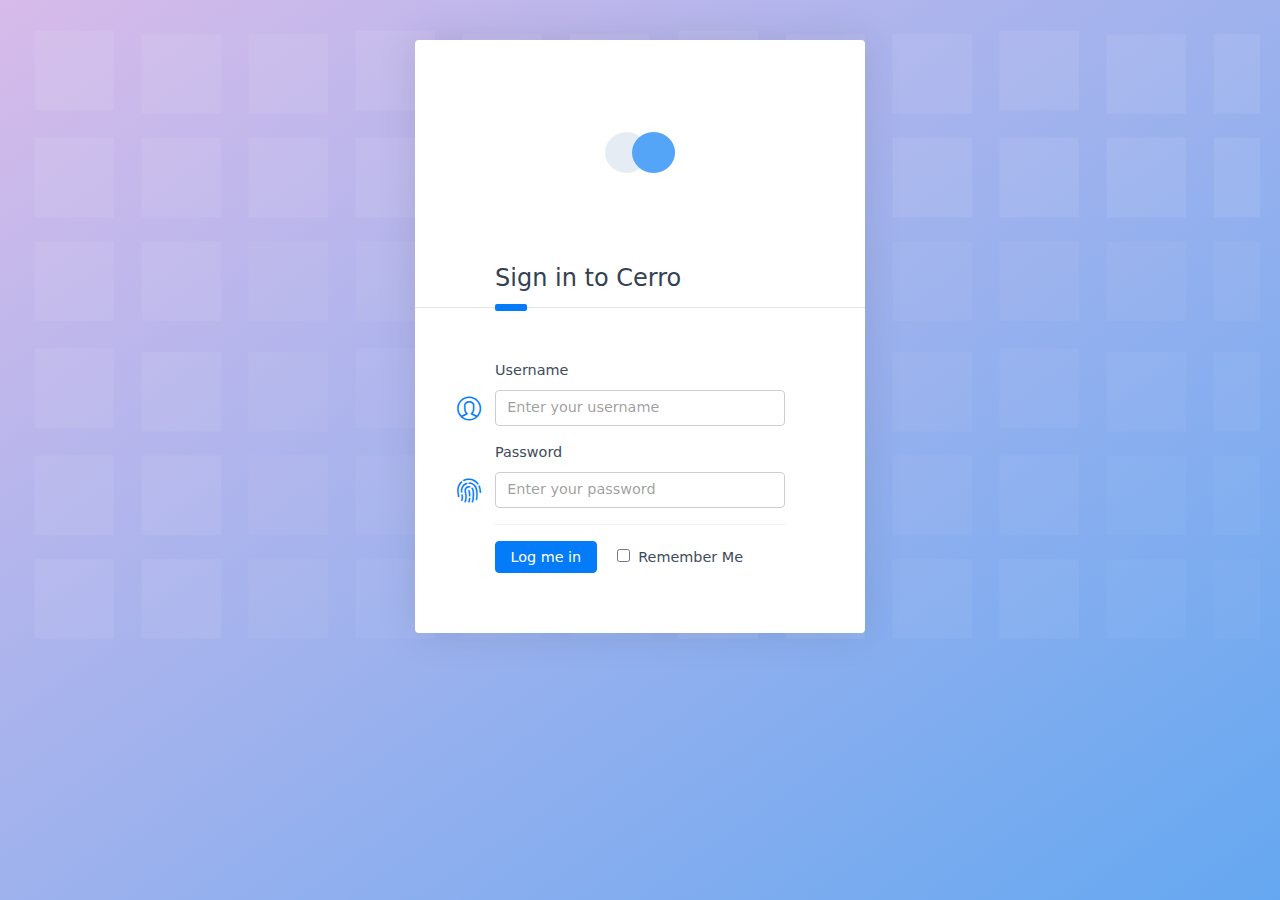
<file: index.html>
<!DOCTYPE html>
<html>

<head>
    <title>Sign in to Cerro | Cerro</title>
    <meta charset="utf-8">
    <meta content="ie=edge" http-equiv="x-ua-compatible">
    <meta content="template language" name="keywords">
    <meta content="Tamerlan Soziev" name="author">
    <meta content="HRIS web-based Application" name="description">
    <meta content="width=device-width, initial-scale=1" name="viewport">
    <link href="assets/favicon.png" rel="shortcut icon">
    <link href="assets/apple-touch-icon.png" rel="apple-touch-icon">
    <link href="http://fast.fonts.net/cssapi/175a63a1-3f26-476a-ab32-4e21cbdb8be2.css" rel="stylesheet" type="text/css">
    <link href="assets/bower_components/select2/dist/css/select2.min.css" rel="stylesheet">
    <link href="assets/bower_components/bootstrap-daterangepicker/daterangepicker.css" rel="stylesheet">
    <link href="assets/bower_components/dropzone/dist/dropzone.css" rel="stylesheet">
    <link href="assets/bower_components/datatables.net-bs/css/dataTables.bootstrap.min.css" rel="stylesheet">
    <link href="assets/bower_components/fullcalendar/dist/fullcalendar.min.css" rel="stylesheet">
    <link href="assets/bower_components/perfect-scrollbar/css/perfect-scrollbar.min.css" rel="stylesheet">
    <link href="assets/css/main1073.css?version=3.6.1" rel="stylesheet">
</head>

<body class="auth-wrapper">
    <div class="all-wrapper menu-side with-pattern">
        <div class="auth-box-w">
            <div class="logo-w"><a href="index-2.html"><img alt="" src="assets/img/logo-big.png"></a></div>
            <h4 class="auth-header">Sign in to Cerro</h4>
            <form action="recruitment-form.html">
                <div class="form-group">
                    <label for="">Username</label>
                    <input class="form-control" placeholder="Enter your username" type="text">
                    <div class="pre-icon os-icon os-icon-user-male-circle"></div>
                </div>
                <div class="form-group">
                    <label for="">Password</label>
                    <input class="form-control" placeholder="Enter your password" type="password">
                    <div class="pre-icon os-icon os-icon-fingerprint"></div>
                </div>
                <div class="buttons-w">
                    <button class="btn btn-primary">Log me in</button>
                    <div class="form-check-inline">
                        <label class="form-check-label">
                            <input class="form-check-input" type="checkbox">Remember Me</label>
                    </div>
                </div>
            </form>
        </div>
    </div>
</body>

</html>
</file>
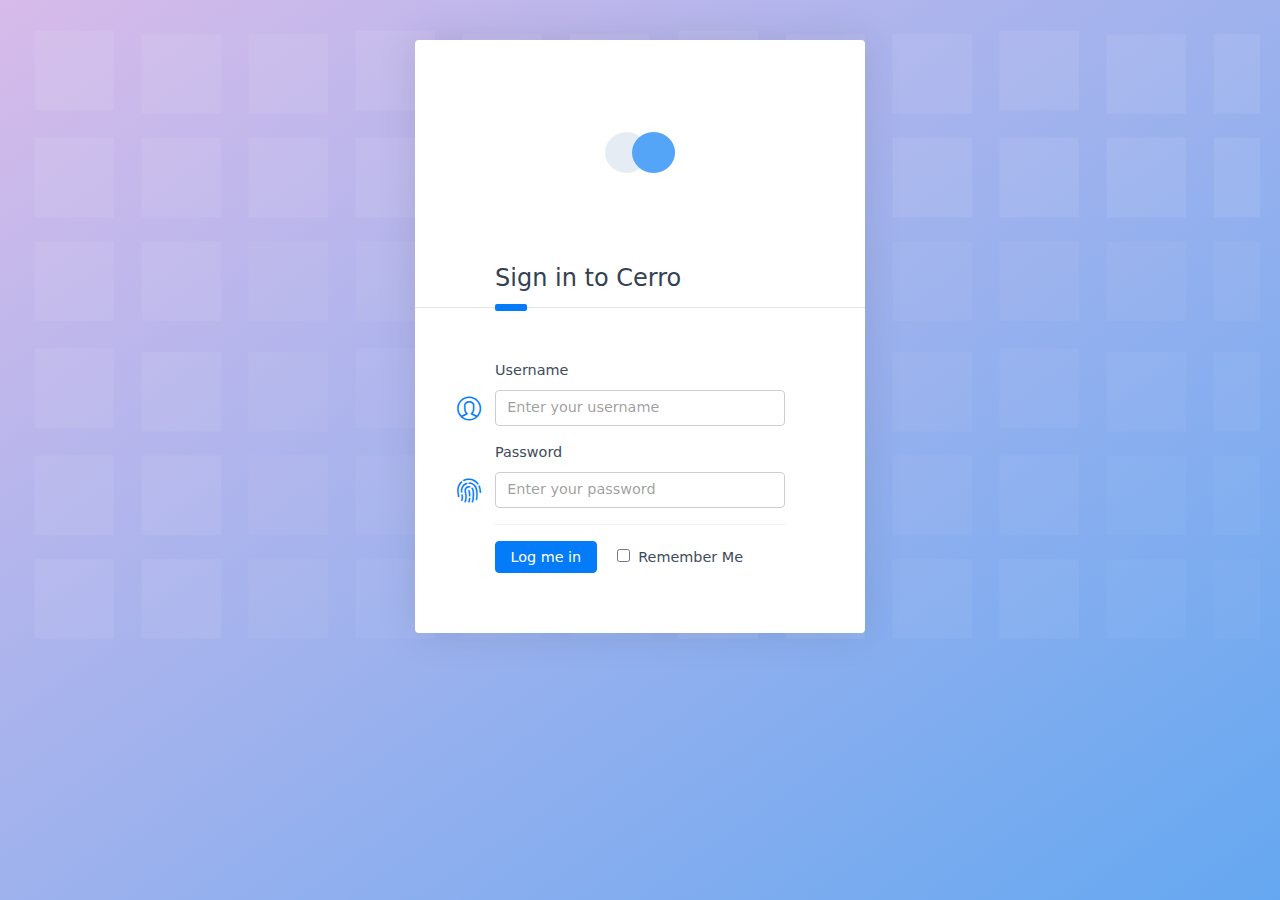
<file: auth_login.html>
<!DOCTYPE html>
<html>

<head>
    <title>Sign in to Cerro | Cerro</title>
    <meta charset="utf-8">
    <meta content="ie=edge" http-equiv="x-ua-compatible">
    <meta content="template language" name="keywords">
    <meta content="Tamerlan Soziev" name="author">
    <meta content="HRIS web-based Application" name="description">
    <meta content="width=device-width, initial-scale=1" name="viewport">
    <link href="assets/favicon.png" rel="shortcut icon">
    <link href="assets/apple-touch-icon.png" rel="apple-touch-icon">
    <link href="http://fast.fonts.net/cssapi/175a63a1-3f26-476a-ab32-4e21cbdb8be2.css" rel="stylesheet" type="text/css">
    <link href="assets/bower_components/select2/dist/css/select2.min.css" rel="stylesheet">
    <link href="assets/bower_components/bootstrap-daterangepicker/daterangepicker.css" rel="stylesheet">
    <link href="assets/bower_components/dropzone/dist/dropzone.css" rel="stylesheet">
    <link href="assets/bower_components/datatables.net-bs/css/dataTables.bootstrap.min.css" rel="stylesheet">
    <link href="assets/bower_components/fullcalendar/dist/fullcalendar.min.css" rel="stylesheet">
    <link href="assets/bower_components/perfect-scrollbar/css/perfect-scrollbar.min.css" rel="stylesheet">
    <link href="assets/css/main1073.css?version=3.6.1" rel="stylesheet">
</head>

<body class="auth-wrapper">
    <div class="all-wrapper menu-side with-pattern">
        <div class="auth-box-w">
            <div class="logo-w"><a href="index-2.html"><img alt="" src="assets/img/logo-big.png"></a></div>
            <h4 class="auth-header">Sign in to Cerro</h4>
            <form action="index.html">
                <div class="form-group">
                    <label for="">Username</label>
                    <input class="form-control" placeholder="Enter your username" type="text">
                    <div class="pre-icon os-icon os-icon-user-male-circle"></div>
                </div>
                <div class="form-group">
                    <label for="">Password</label>
                    <input class="form-control" placeholder="Enter your password" type="password">
                    <div class="pre-icon os-icon os-icon-fingerprint"></div>
                </div>
                <div class="buttons-w">
                    <button class="btn btn-primary">Log me in</button>
                    <div class="form-check-inline">
                        <label class="form-check-label">
                            <input class="form-check-input" type="checkbox">Remember Me</label>
                    </div>
                </div>
            </form>
        </div>
    </div>
</body>

</html>
</file>
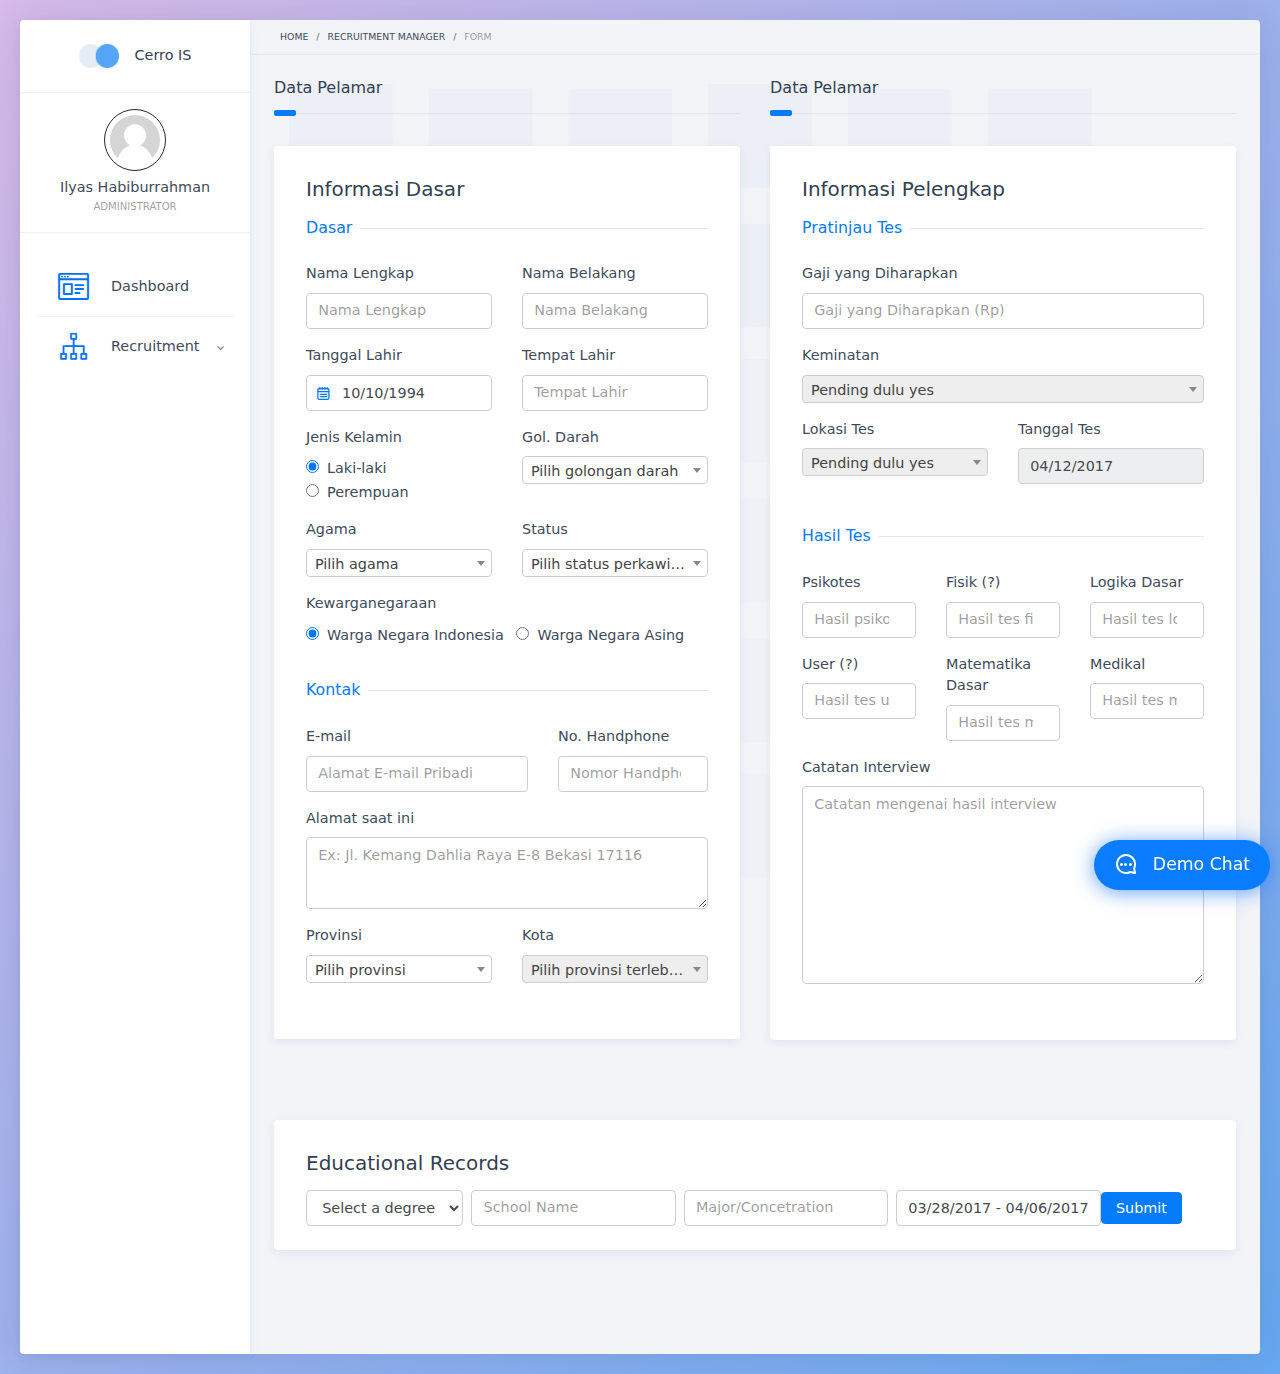
<file: recruitment-form.html>
<!DOCTYPE html>
<html>
<!-- Mirrored from light.pinsupreme.com/forms_regular.html by HTTrack Website Copier/3.x [XR&CO'2014], Sat, 14 Oct 2017 15:19:21 GMT -->

<head>


    <title>Recruitment Form | Cerro-Timeng</title>

    <meta charset="utf-8">
    <meta content="ie=edge" http-equiv="x-ua-compatible">
    <meta content="template language" name="keywords">
    <meta content="Tamerlan Soziev" name="author">
    <meta content="Admin dashboard html template" name="description">
    <meta content="width=device-width, initial-scale=1" name="viewport">
    <link href="assets/favicon.png" rel="shortcut icon">
    <link href="assets/apple-touch-icon.png" rel="apple-touch-icon">
    <link href="http://fast.fonts.net/cssapi/175a63a1-3f26-476a-ab32-4e21cbdb8be2.css" rel="stylesheet" type="text/css">
    <link href="assets/bower_components/select2/dist/css/select2.min.css" rel="stylesheet">
    <link href="assets/bower_components/bootstrap-daterangepicker/daterangepicker.css" rel="stylesheet">
    <link href="assets/bower_components/dropzone/dist/dropzone.css" rel="stylesheet">
    <link href="assets/bower_components/datatables.net-bs/css/dataTables.bootstrap.min.css" rel="stylesheet">
    <link href="assets/bower_components/fullcalendar/dist/fullcalendar.min.css" rel="stylesheet">
    <link href="assets/bower_components/perfect-scrollbar/css/perfect-scrollbar.min.css" rel="stylesheet">
    <link href="assets/css/main1073.css?version=3.6.1" rel="stylesheet">
</head>

<body>
    <div class="all-wrapper menu-side">
        <div class="layout-w">
            <!--------------------
START - Mobile Menu
-------------------->
<div class="menu-mobile menu-activated-on-click color-scheme-dark">
    <div class="mm-logo-buttons-w"><a class="mm-logo" href="index-2.html"><img src="assets/img/logo.png"><span>Clean Admin</span></a>
        <div class="mm-buttons">
            <div class="content-panel-open">
                <div class="os-icon os-icon-grid-circles"></div>
            </div>
            <div class="mobile-menu-trigger">
                <div class="os-icon os-icon-hamburger-menu-1"></div>
            </div>
        </div>
    </div>
    <div class="menu-and-user">
        <div class="logged-user-w">
            <div class="avatar-w"><img alt="" src="assets/img/empty-profile-grey.jpg"></div>
            <div class="logged-user-info-w">
                <div class="logged-user-name">Ilyas Habiburrahman</div>
                <div class="logged-user-role">Administrator</div>
            </div>
        </div>
                    <!--------------------
START - Mobile Menu List
-------------------->
<ul class="main-menu">
    <li>
        <a href="dashboard.html">
            <div class="icon-w">
                <div class="os-icon os-icon-window-content"></div>
            </div><span>Dashboard</span></a>
        </li>
        <li class="has-sub-menu">
            <a href="#">
                <div class="icon-w">
                    <div class="os-icon os-icon-hierarchy-structure-2"></div>
                </div><span>Recruitment</span></a>
                <ul class="sub-menu">
                    <li><a href="recruitment-form.html">Input Form</a></li>
                </ul>
            </li>
        </ul>
                    <!--------------------
END - Mobile Menu List
-------------------->
<div class="mobile-menu-magic">
    <h4>Cerro IS</h4>
    <p>HRIS web-based Application</p>
    <div class="btn-w"><a class="btn btn-white btn-rounded" href="https://themeforest.net/item/light-admin-clean-bootstrap-dashboard-html-template/19760124?ref=Osetin" target="_blank">Purchase Now</a></div>
</div>
</div>
</div>
            <!--------------------
END - Mobile Menu
-------------------->
<div class="desktop-menu menu-side-w menu-activated-on-click">
    <div class="logo-w"><a class="logo" href="index-2.html"><img src="assets/img/logo.png"><span>Cerro IS</span></a></div>
    <div class="menu-and-user">
        <div class="logged-user-w">
            <div class="logged-user-i">
                <div class="avatar-w"><img alt="" src="assets/img/empty-profile-grey.jpg"></div>
                <div class="logged-user-info-w">
                    <div class="logged-user-name">Ilyas Habiburrahman</div>
                    <div class="logged-user-role">Administrator</div>
                </div>
                <div class="logged-user-menu">
                    <div class="logged-user-avatar-info">
                        <div class="avatar-w"><img alt="" src="assets/img/empty-profile-grey.jpg"></div>
                        <div class="logged-user-info-w">
                            <div class="logged-user-name">Ilyas Habiburrahman</div>
                            <div class="logged-user-role">Administrator</div>
                        </div>
                    </div>
                    <div class="bg-icon"><i class="os-icon os-icon-wallet-loaded"></i></div>
                    <ul>
                        <li><a href="apps_email.html"><i class="os-icon os-icon-mail-01"></i><span>Incoming Mail</span></a></li>
                        <li><a href="users_profile_big.html"><i class="os-icon os-icon-user-male-circle2"></i><span>Profile Details</span></a></li>
                        <li><a href="users_profile_small.html"><i class="os-icon os-icon-coins-4"></i><span>Billing Details</span></a></li>
                        <li><a href="#"><i class="os-icon os-icon-others-43"></i><span>Notifications</span></a></li>
                        <li><a href="#"><i class="os-icon os-icon-signs-11"></i><span>Logout</span></a></li>
                    </ul>
                </div>
            </div>
        </div>
        <ul class="main-menu">
            <li class="">
                <a href="dashboard.html">
                    <div class="icon-w">
                        <div class="os-icon os-icon-window-content"></div>
                    </div><span>Dashboard</span></a>
                            <!-- <ul class="sub-menu">
                                <li><a href="index-2.html">Dashboard 1</a></li>
                                <li><a href="apps_projects.html">Dashboard 2</a></li>
                                <li><a href="apps_bank.html">Dashboard 3 <strong class="badge badge-danger">New</strong></a></li>
                                <li><a href="layouts_menu_top_image.html">Dashboard 4</a></li>
                            </ul> -->
                        </li>
                        <li class="has-sub-menu">
                            <a href="#">
                                <div class="icon-w">
                                    <div class="os-icon os-icon-hierarchy-structure-2"></div>
                                </div><span>Recruitment</span></a>
                                <ul class="sub-menu">
                                    <li><a href="layouts_menu_side.html">Input Form</a></li>
                                </ul>
                            </li>
                        </ul>
                    </div>
                </div>
                <div class="content-w">
                    <!--------------------START - Breadcrumbs-------------------->
                    <ul class="breadcrumb">
                        <li class="breadcrumb-item"><a href="index-2.html">Home</a></li>
                        <li class="breadcrumb-item"><a href="index-2.html">Recruitment Manager</a></li>
                        <li class="breadcrumb-item"><span>Form</span></li>
                    </ul>
                    <!--------------------END - Breadcrumbs-------------------->
                    <div class="content-i">
                        <div class="content-box">
                            <div class="row">
                                <div class="col-lg-6">
                                    <div class="element-wrapper">
                                        <h6 class="element-header">Data Pelamar</h6>
                                        <div class="element-box">
                                            <form>
                                                <h5 class="form-header">Informasi Dasar</h5>
                                                <legend><span>Dasar</span></legend>
                                                <div class="row">
                                                    <div class="col-sm-6">
                                                        <div class="form-group">
                                                            <label for=""> Nama Lengkap</label>
                                                            <input class="form-control" placeholder="Nama Lengkap" type="text">
                                                        </div>
                                                    </div>
                                                    <div class="col-sm-6">
                                                        <div class="form-group">
                                                            <label for=""> Nama Belakang</label>
                                                            <input class="form-control" placeholder="Nama Belakang" type="text">
                                                        </div>
                                                    </div>
                                                </div>
                                                <div class="row">
                                                    <div class="col-sm-6">
                                                        <div class="form-group">
                                                            <label for=""> Tanggal Lahir</label>
                                                            <div class="date-input">
                                                                <input class="single-daterange form-control" placeholder="Tanggal Lahir" type="text" value="10/10/1994">
                                                            </div>
                                                        </div>
                                                    </div>
                                                    <div class="col-sm-6">
                                                        <div class="form-group">
                                                            <label for=""> Tempat Lahir</label>
                                                            <div class="input-group">
                                                                <input class="form-control" placeholder="Tempat Lahir" type="text">
                                                            </div>
                                                        </div>
                                                    </div>
                                                </div>
                                                <div class="row">
                                                    <div class="col-sm-6">
                                                        <div class="form-group">
                                                            <label for=""> Jenis Kelamin</label>
                                                            <div class="form-check">
                                                                <label class="form-check-label mr-2"><input checked="" class="form-check-input" name="gender" type="radio" value="option1">Laki-laki</label>
                                                                <label class="form-check-label"><input class="form-check-input" name="gender" type="radio" value="option2">Perempuan</label>
                                                            </div>
                                                        </div>    
                                                    </div>
                                                    <div class="col-sm-6">
                                                        <div class="form-group">
                                                            <label for=""> Gol. Darah</label>
                                                            <select class="select2 form-control">
                                                               <option disabled="" selected="">Pilih golongan darah</option>
                                                               <option>O</option>
                                                               <option>A</option>
                                                               <option>B</option>
                                                               <option>AB</option>
                                                           </select>
                                                       </div>
                                                   </div>
                                               </div>
                                               <div class="row">
                                                <div class="col-sm-6">
                                                    <div class="form-group">
                                                        <label for=""> Agama</label>
                                                        <select class="select2 form-control">
                                                           <option disabled="" selected="">Pilih agama</option>
                                                           <option>Islam</option>
                                                           <option>Kristen Protestan</option>
                                                           <option>Kristen Katolik</option>
                                                           <option>Hindu</option>
                                                           <option>Budha</option>
                                                           <option>Khonghucu</option>
                                                       </select>
                                                   </div>
                                               </div>
                                               <div class="col-sm-6">
                                                <div class="form-group">
                                                    <label for=""> Status</label>
                                                    <select class="select2 form-control">
                                                       <option disabled="" selected="">Pilih status perkawinan</option>
                                                       <option>Lajang</option>
                                                       <option>Menikah</option>
                                                       <option>Cerai</option>
                                                   </select>
                                               </div>
                                           </div>
                                       </div>
                                       <div class="form-group">
                                        <label for=""> Kewarganegaraan</label>
                                        <div class="form-check">
                                            <label class="form-check-label mr-2"><input checked="" class="form-check-input" name="nationality" type="radio" value="option2">Warga Negara Indonesia</label>
                                            <label class="form-check-label"><input class="form-check-input" name="nationality" type="radio" value="option1">Warga Negara Asing</label>
                                        </div>
                                    </div>
                                    <fieldset class="form-group">
                                        <legend><span>Kontak</span></legend>
                                        <div class="row">
                                            <div class="col-sm-7">
                                                <div class="form-group">
                                                    <label for="">E-mail</label>
                                                    <input class="form-control" placeholder="Alamat E-mail Pribadi" type="email">
                                                </div>
                                            </div>
                                            <div class="col-sm-5">
                                                <div class="form-group">
                                                    <label for=""> No. Handphone</label>
                                                    <input class="form-control" placeholder="Nomor Handphone" type="number">
                                                </div>
                                            </div>
                                        </div>
                                        <div class="form-group">
                                            <label> Alamat saat ini</label>
                                            <textarea class="form-control" rows="3" placeholder="Ex: Jl. Kemang Dahlia Raya E-8 Bekasi 17116"></textarea>
                                        </div>
                                        <div class="row">
                                            <div class="col-sm-6">
                                                <div class="form-group">
                                                    <label for="">Provinsi</label>
                                                    <select class="form-control select2">
                                                      <option disabled="" selected="">Pilih provinsi</option>
                                                      <option>West Java</option>
                                                      <option>East Java</option>
                                                      <option>Jakarta</option>
                                                  </select>
                                              </div>
                                          </div>
                                          <div class="col-sm-6">
                                              <div class="form-group">
                                                <label for="">Kota</label>
                                                <select class="form-control select2" disabled="">
                                                  <option disabled="" selected="">Pilih provinsi terlebih dahulu</option>
                                                  <option>West Java</option>
                                                  <option>East Java</option>
                                                  <option>Jakarta</option>
                                              </select>
                                          </div>  
                                      </div>
                                  </div>
                              </fieldset>
                          </form>
                      </div>
                  </div>
              </div>
              <div class="col-lg-6">
                <div class="element-wrapper">
                 <h6 class="element-header">Data Pelamar</h6>
                 <div class="element-box">
                    <form>
                        <h5 class="form-header">Informasi Pelengkap</h5>
                        <legend><span>Pratinjau Tes</span></legend>
                        <div class="form-group">
                            <label> Gaji yang Diharapkan</label>
                            <input class="form-control" placeholder="Gaji yang Diharapkan (Rp)" type="number">
                        </div>
                        <div class="form-group">
                            <label for="">Keminatan</label>
                            <select class="form-control select2" disabled="">
                                <option selected="" disabled="">Pending dulu yes</option>
                            </select>
                        </div>
                        <div class="row">
                         <div class="col-lg-6">
                          <div class="form-group">
                              <label for="">Lokasi Tes</label>
                              <select class="form-control select2" disabled="">
                                 <option disabled="" selected="">Pending dulu yes</option>
                                 <option>Jakarta</option>
                                 <option>Surabaya</option>
                                 <option>Bandung</option>
                                 <option>Malang</option>
                             </select>
                         </div>
                     </div>
                     <div class="col-lg-6">
                      <label for=""> Tanggal Tes</label>
                      <div class="date-input">
                        <input class="single-daterange form-control" placeholder="Tanggal Tes" type="text" value="04/12/2017" readonly="">
                    </div>
                </div>
            </div>
            <fieldset class="form-group">
                <legend><span>Hasil Tes</span></legend>
                <div class="row">
                   <div class="col-lg-4">
                      <div class="form-group">
                          <label for=""> Psikotes</label>
                          <input class="form-control" placeholder="Hasil psikotes" type="number">
                      </div>
                  </div>
                  <div class="col-lg-4">
                      <div class="form-group">
                          <label for=""> Fisik (?)</label>
                          <input class="form-control" placeholder="Hasil tes fisik (?)" type="number">
                      </div>
                  </div>
                  <div class="col-lg-4">
                      <div class="form-group">
                          <label for=""> Logika Dasar</label>
                          <input class="form-control" placeholder="Hasil tes logika dasar" type="number">
                      </div>
                  </div>	
              </div>
              <div class="row">
                  <div class="col-lg-4">
                      <div class="form-group">
                          <label for=""> User (?)</label>
                          <input class="form-control" placeholder="Hasil tes user" type="number">
                      </div>
                  </div>	
                  <div class="col-lg-4">
                      <div class="form-group">
                          <label for=""> Matematika Dasar</label>
                          <input class="form-control" placeholder="Hasil tes matematika dasar" type="number">
                      </div>
                  </div>
                  <div class="col-lg-4">
                      <div class="form-group">
                          <label for=""> Medikal</label>
                          <input class="form-control" placeholder="Hasil tes medikal" type="number">
                      </div>
                  </div>    
              </div>
              <div class="form-group">
                <label>Catatan Interview</label>
                <textarea class="form-control" rows="10" placeholder="Catatan mengenai hasil interview"></textarea>
            </div>
        </fieldset>
    </form>
</div>
</div>
</div>
</div>
<div class="element-wrapper">
    <div class="element-box">
        <h5 class="form-header">Educational Records</h5>
        <form class="form-inline">
            <label class="sr-only"> Degree</label>
            <select class="form-control mb-2 mr-sm-2 mb-sm-0">
             <option disabled="" selected="">Select a degree</option>
             <option>SD</option>
             <option>SMP</option>
             <option>SMA</option>
             <option>Diploma</option>
             <option>S1</option>
             <option>S2</option>
         </select>
         <label class="sr-only"> School Name</label>
         <input class="form-control mb-2 mr-sm-2 mb-sm-0" placeholder="School Name" type="text">
         <label class="sr-only"> Major</label>
         <input class="form-control mb-2 mr-sm-2 mb-sm-0" placeholder="Major/Concetration" type="text">
         <label class="sr-only"> Year Start</label>
         <input class="multi-daterange form-control" placeholder="Date of birth" type="text" value="10/10/1994">
         <button class="btn btn-primary" type="submit"> Submit</button>
     </form>
 </div>
</div>
                        <!--------------------
START - Chat Popup Box
-------------------->
<div class="floated-chat-btn"><i class="os-icon os-icon-mail-07"></i><span>Demo Chat</span></div>
<div class="floated-chat-w">
    <div class="floated-chat-i">
        <div class="chat-close"><i class="os-icon os-icon-close"></i></div>
        <div class="chat-head">
            <div class="user-w with-status status-green">
                <div class="user-avatar-w">
                    <div class="user-avatar"><img alt="" src="assets/img/avatar1.jpg"></div>
                </div>
                <div class="user-name">
                    <h6 class="user-title">John Mayers</h6>
                    <div class="user-role">Account Manager</div>
                </div>
            </div>
        </div>
        <div class="chat-messages">
            <div class="message">
                <div class="message-content">Hi, how can I help you?</div>
            </div>
            <div class="date-break">Mon 10:20am</div>
            <div class="message">
                <div class="message-content">Hi, my name is Mike, I will be happy to assist you</div>
            </div>
            <div class="message self">
                <div class="message-content">Hi, I tried ordering this product and it keeps showing me error code.</div>
            </div>
        </div>
        <div class="chat-controls">
            <input class="message-input" placeholder="Type your message here..." type="text">
            <div class="chat-extra"><a href="#"><span class="extra-tooltip">Attach Document</span><i class="os-icon os-icon-documents-07"></i></a><a href="#"><span class="extra-tooltip">Insert Photo</span><i class="os-icon os-icon-others-29"></i></a><a href="#"><span class="extra-tooltip">Upload Video</span><i class="os-icon os-icon-ui-51"></i></a></div>
        </div>
    </div>
</div>
                        <!--------------------
END - Chat Popup Box
-------------------->
</div>
</div>
</div>
</div>
<div class="display-type"></div>
</div>
<script src="assets/bower_components/jquery/dist/jquery.min.js"></script>
<script src="assets/bower_components/moment/moment.js"></script>
<script src="assets/bower_components/chart.js/dist/Chart.min.js"></script>
<script src="assets/bower_components/select2/dist/js/select2.full.min.js"></script>
<script src="assets/bower_components/ckeditor/ckeditor.js"></script>
<script src="assets/bower_components/bootstrap-validator/dist/validator.min.js"></script>
<script src="assets/bower_components/bootstrap-daterangepicker/daterangepicker.js"></script>
<script src="assets/bower_components/dropzone/dist/dropzone.js"></script>
<script src="assets/bower_components/editable-table/mindmup-editabletable.js"></script>
<script src="assets/bower_components/datatables.net/js/jquery.dataTables.min.js"></script>
<script src="assets/bower_components/datatables.net-bs/js/dataTables.bootstrap.min.js"></script>
<script src="assets/bower_components/fullcalendar/dist/fullcalendar.min.js"></script>
<script src="assets/bower_components/perfect-scrollbar/js/perfect-scrollbar.jquery.min.js"></script>
<script src="assets/bower_components/tether/dist/js/tether.min.js"></script>
<script src="assets/bower_components/bootstrap/js/dist/util.js"></script>
<script src="assets/bower_components/bootstrap/js/dist/alert.js"></script>
<script src="assets/bower_components/bootstrap/js/dist/button.js"></script>
<script src="assets/bower_components/bootstrap/js/dist/carousel.js"></script>
<script src="assets/bower_components/bootstrap/js/dist/collapse.js"></script>
<script src="assets/bower_components/bootstrap/js/dist/dropdown.js"></script>
<script src="assets/bower_components/bootstrap/js/dist/modal.js"></script>
<script src="assets/bower_components/bootstrap/js/dist/tab.js"></script>
<script src="assets/bower_components/bootstrap/js/dist/tooltip.js"></script>
<script src="assets/bower_components/bootstrap/js/dist/popover.js"></script>
<script src="assets/js/main1073.js?version=3.6.1"></script>
<script>
    (function(i, s, o, g, r, a, m) {
        i['GoogleAnalyticsObject'] = r;
        i[r] = i[r] || function() {
            (i[r].q = i[r].q || []).push(arguments)
        }, i[r].l = 1 * new Date();
        a = s.createElement(o),
        m = s.getElementsByTagName(o)[0];
        a.async = 1;
        a.src = g;
        m.parentNode.insertBefore(a, m)
    })(window, document, 'script', 'https://www.google-analytics.com/analytics.js', 'ga');

    ga('create', 'UA-42863888-9', 'auto');
    ga('send', 'pageview');
</script>
</body>
<!-- Mirrored from light.pinsupreme.com/forms_regular.html by HTTrack Website Copier/3.x [XR&CO'2014], Sat, 14 Oct 2017 15:19:21 GMT -->

</html>
</file>
<file: assets/bower_components/bootstrap-daterangepicker/daterangepicker.css>
.daterangepicker {
  position: absolute;
  color: inherit;
  background-color: #fff;
  border-radius: 4px;
  width: 278px;
  padding: 4px;
  margin-top: 1px;
  top: 100px;
  left: 20px;
  /* Calendars */ }
  .daterangepicker:before, .daterangepicker:after {
    position: absolute;
    display: inline-block;
    border-bottom-color: rgba(0, 0, 0, 0.2);
    content: ''; }
  .daterangepicker:before {
    top: -7px;
    border-right: 7px solid transparent;
    border-left: 7px solid transparent;
    border-bottom: 7px solid #ccc; }
  .daterangepicker:after {
    top: -6px;
    border-right: 6px solid transparent;
    border-bottom: 6px solid #fff;
    border-left: 6px solid transparent; }
  .daterangepicker.opensleft:before {
    right: 9px; }
  .daterangepicker.opensleft:after {
    right: 10px; }
  .daterangepicker.openscenter:before {
    left: 0;
    right: 0;
    width: 0;
    margin-left: auto;
    margin-right: auto; }
  .daterangepicker.openscenter:after {
    left: 0;
    right: 0;
    width: 0;
    margin-left: auto;
    margin-right: auto; }
  .daterangepicker.opensright:before {
    left: 9px; }
  .daterangepicker.opensright:after {
    left: 10px; }
  .daterangepicker.dropup {
    margin-top: -5px; }
    .daterangepicker.dropup:before {
      top: initial;
      bottom: -7px;
      border-bottom: initial;
      border-top: 7px solid #ccc; }
    .daterangepicker.dropup:after {
      top: initial;
      bottom: -6px;
      border-bottom: initial;
      border-top: 6px solid #fff; }
  .daterangepicker.dropdown-menu {
    max-width: none;
    z-index: 3001; }
  .daterangepicker.single .ranges, .daterangepicker.single .calendar {
    float: none; }
  .daterangepicker.show-calendar .calendar {
    display: block; }
  .daterangepicker .calendar {
    display: none;
    max-width: 270px;
    margin: 4px; }
    .daterangepicker .calendar.single .calendar-table {
      border: none; }
    .daterangepicker .calendar th, .daterangepicker .calendar td {
      white-space: nowrap;
      text-align: center;
      min-width: 32px; }
  .daterangepicker .calendar-table {
    border: 1px solid #fff;
    padding: 4px;
    border-radius: 4px;
    background-color: #fff; }
  .daterangepicker table {
    width: 100%;
    margin: 0; }
  .daterangepicker td, .daterangepicker th {
    text-align: center;
    width: 20px;
    height: 20px;
    border-radius: 4px;
    border: 1px solid transparent;
    white-space: nowrap;
    cursor: pointer; }
    .daterangepicker td.available:hover, .daterangepicker th.available:hover {
      background-color: #eee;
      border-color: transparent;
      color: inherit; }
    .daterangepicker td.week, .daterangepicker th.week {
      font-size: 80%;
      color: #ccc; }
  .daterangepicker td.off, .daterangepicker td.off.in-range, .daterangepicker td.off.start-date, .daterangepicker td.off.end-date {
    background-color: #fff;
    border-color: transparent;
    color: #999; }
  .daterangepicker td.in-range {
    background-color: #ebf4f8;
    border-color: transparent;
    color: #000;
    border-radius: 0; }
  .daterangepicker td.start-date {
    border-radius: 4px 0 0 4px; }
  .daterangepicker td.end-date {
    border-radius: 0 4px 4px 0; }
  .daterangepicker td.start-date.end-date {
    border-radius: 4px; }
  .daterangepicker td.active, .daterangepicker td.active:hover {
    background-color: #357ebd;
    border-color: transparent;
    color: #fff; }
  .daterangepicker th.month {
    width: auto; }
  .daterangepicker td.disabled, .daterangepicker option.disabled {
    color: #999;
    cursor: not-allowed;
    text-decoration: line-through; }
  .daterangepicker select.monthselect, .daterangepicker select.yearselect {
    font-size: 12px;
    padding: 1px;
    height: auto;
    margin: 0;
    cursor: default; }
  .daterangepicker select.monthselect {
    margin-right: 2%;
    width: 56%; }
  .daterangepicker select.yearselect {
    width: 40%; }
  .daterangepicker select.hourselect, .daterangepicker select.minuteselect, .daterangepicker select.secondselect, .daterangepicker select.ampmselect {
    width: 50px;
    margin-bottom: 0; }
  .daterangepicker .input-mini {
    border: 1px solid #ccc;
    border-radius: 4px;
    color: #555;
    height: 30px;
    line-height: 30px;
    display: block;
    vertical-align: middle;
    margin: 0 0 5px 0;
    padding: 0 6px 0 28px;
    width: 100%; }
    .daterangepicker .input-mini.active {
      border: 1px solid #08c;
      border-radius: 4px; }
  .daterangepicker .daterangepicker_input {
    position: relative; }
    .daterangepicker .daterangepicker_input i {
      position: absolute;
      left: 8px;
      top: 8px; }
  .daterangepicker.rtl .input-mini {
    padding-right: 28px;
    padding-left: 6px; }
  .daterangepicker.rtl .daterangepicker_input i {
    left: auto;
    right: 8px; }
  .daterangepicker .calendar-time {
    text-align: center;
    margin: 5px auto;
    line-height: 30px;
    position: relative;
    padding-left: 28px; }
    .daterangepicker .calendar-time select.disabled {
      color: #ccc;
      cursor: not-allowed; }

.ranges {
  font-size: 11px;
  float: none;
  margin: 4px;
  text-align: left; }
  .ranges ul {
    list-style: none;
    margin: 0 auto;
    padding: 0;
    width: 100%; }
  .ranges li {
    font-size: 13px;
    background-color: #f5f5f5;
    border: 1px solid #f5f5f5;
    border-radius: 4px;
    color: #08c;
    padding: 3px 12px;
    margin-bottom: 8px;
    cursor: pointer; }
    .ranges li:hover {
      background-color: #08c;
      border: 1px solid #08c;
      color: #fff; }
    .ranges li.active {
      background-color: #08c;
      border: 1px solid #08c;
      color: #fff; }

/*  Larger Screen Styling */
@media (min-width: 564px) {
  .daterangepicker {
    width: auto; }
    .daterangepicker .ranges ul {
      width: 160px; }
    .daterangepicker.single .ranges ul {
      width: 100%; }
    .daterangepicker.single .calendar.left {
      clear: none; }
    .daterangepicker.single.ltr .ranges, .daterangepicker.single.ltr .calendar {
      float: left; }
    .daterangepicker.single.rtl .ranges, .daterangepicker.single.rtl .calendar {
      float: right; }
    .daterangepicker.ltr {
      direction: ltr;
      text-align: left; }
      .daterangepicker.ltr .calendar.left {
        clear: left;
        margin-right: 0; }
        .daterangepicker.ltr .calendar.left .calendar-table {
          border-right: none;
          border-top-right-radius: 0;
          border-bottom-right-radius: 0; }
      .daterangepicker.ltr .calendar.right {
        margin-left: 0; }
        .daterangepicker.ltr .calendar.right .calendar-table {
          border-left: none;
          border-top-left-radius: 0;
          border-bottom-left-radius: 0; }
      .daterangepicker.ltr .left .daterangepicker_input {
        padding-right: 12px; }
      .daterangepicker.ltr .calendar.left .calendar-table {
        padding-right: 12px; }
      .daterangepicker.ltr .ranges, .daterangepicker.ltr .calendar {
        float: left; }
    .daterangepicker.rtl {
      direction: rtl;
      text-align: right; }
      .daterangepicker.rtl .calendar.left {
        clear: right;
        margin-left: 0; }
        .daterangepicker.rtl .calendar.left .calendar-table {
          border-left: none;
          border-top-left-radius: 0;
          border-bottom-left-radius: 0; }
      .daterangepicker.rtl .calendar.right {
        margin-right: 0; }
        .daterangepicker.rtl .calendar.right .calendar-table {
          border-right: none;
          border-top-right-radius: 0;
          border-bottom-right-radius: 0; }
      .daterangepicker.rtl .left .daterangepicker_input {
        padding-left: 12px; }
      .daterangepicker.rtl .calendar.left .calendar-table {
        padding-left: 12px; }
      .daterangepicker.rtl .ranges, .daterangepicker.rtl .calendar {
        text-align: right;
        float: right; } }
@media (min-width: 730px) {
  .daterangepicker .ranges {
    width: auto; }
  .daterangepicker.ltr .ranges {
    float: left; }
  .daterangepicker.rtl .ranges {
    float: right; }
  .daterangepicker .calendar.left {
    clear: none !important; } }
</file>
<file: assets/bower_components/dropzone/dist/dropzone.css>
/*
 * The MIT License
 * Copyright (c) 2012 Matias Meno <m@tias.me>
 */
@-webkit-keyframes passing-through {
  0% {
    opacity: 0;
    -webkit-transform: translateY(40px);
    -moz-transform: translateY(40px);
    -ms-transform: translateY(40px);
    -o-transform: translateY(40px);
    transform: translateY(40px); }
  30%, 70% {
    opacity: 1;
    -webkit-transform: translateY(0px);
    -moz-transform: translateY(0px);
    -ms-transform: translateY(0px);
    -o-transform: translateY(0px);
    transform: translateY(0px); }
  100% {
    opacity: 0;
    -webkit-transform: translateY(-40px);
    -moz-transform: translateY(-40px);
    -ms-transform: translateY(-40px);
    -o-transform: translateY(-40px);
    transform: translateY(-40px); } }
@-moz-keyframes passing-through {
  0% {
    opacity: 0;
    -webkit-transform: translateY(40px);
    -moz-transform: translateY(40px);
    -ms-transform: translateY(40px);
    -o-transform: translateY(40px);
    transform: translateY(40px); }
  30%, 70% {
    opacity: 1;
    -webkit-transform: translateY(0px);
    -moz-transform: translateY(0px);
    -ms-transform: translateY(0px);
    -o-transform: translateY(0px);
    transform: translateY(0px); }
  100% {
    opacity: 0;
    -webkit-transform: translateY(-40px);
    -moz-transform: translateY(-40px);
    -ms-transform: translateY(-40px);
    -o-transform: translateY(-40px);
    transform: translateY(-40px); } }
@keyframes passing-through {
  0% {
    opacity: 0;
    -webkit-transform: translateY(40px);
    -moz-transform: translateY(40px);
    -ms-transform: translateY(40px);
    -o-transform: translateY(40px);
    transform: translateY(40px); }
  30%, 70% {
    opacity: 1;
    -webkit-transform: translateY(0px);
    -moz-transform: translateY(0px);
    -ms-transform: translateY(0px);
    -o-transform: translateY(0px);
    transform: translateY(0px); }
  100% {
    opacity: 0;
    -webkit-transform: translateY(-40px);
    -moz-transform: translateY(-40px);
    -ms-transform: translateY(-40px);
    -o-transform: translateY(-40px);
    transform: translateY(-40px); } }
@-webkit-keyframes slide-in {
  0% {
    opacity: 0;
    -webkit-transform: translateY(40px);
    -moz-transform: translateY(40px);
    -ms-transform: translateY(40px);
    -o-transform: translateY(40px);
    transform: translateY(40px); }
  30% {
    opacity: 1;
    -webkit-transform: translateY(0px);
    -moz-transform: translateY(0px);
    -ms-transform: translateY(0px);
    -o-transform: translateY(0px);
    transform: translateY(0px); } }
@-moz-keyframes slide-in {
  0% {
    opacity: 0;
    -webkit-transform: translateY(40px);
    -moz-transform: translateY(40px);
    -ms-transform: translateY(40px);
    -o-transform: translateY(40px);
    transform: translateY(40px); }
  30% {
    opacity: 1;
    -webkit-transform: translateY(0px);
    -moz-transform: translateY(0px);
    -ms-transform: translateY(0px);
    -o-transform: translateY(0px);
    transform: translateY(0px); } }
@keyframes slide-in {
  0% {
    opacity: 0;
    -webkit-transform: translateY(40px);
    -moz-transform: translateY(40px);
    -ms-transform: translateY(40px);
    -o-transform: translateY(40px);
    transform: translateY(40px); }
  30% {
    opacity: 1;
    -webkit-transform: translateY(0px);
    -moz-transform: translateY(0px);
    -ms-transform: translateY(0px);
    -o-transform: translateY(0px);
    transform: translateY(0px); } }
@-webkit-keyframes pulse {
  0% {
    -webkit-transform: scale(1);
    -moz-transform: scale(1);
    -ms-transform: scale(1);
    -o-transform: scale(1);
    transform: scale(1); }
  10% {
    -webkit-transform: scale(1.1);
    -moz-transform: scale(1.1);
    -ms-transform: scale(1.1);
    -o-transform: scale(1.1);
    transform: scale(1.1); }
  20% {
    -webkit-transform: scale(1);
    -moz-transform: scale(1);
    -ms-transform: scale(1);
    -o-transform: scale(1);
    transform: scale(1); } }
@-moz-keyframes pulse {
  0% {
    -webkit-transform: scale(1);
    -moz-transform: scale(1);
    -ms-transform: scale(1);
    -o-transform: scale(1);
    transform: scale(1); }
  10% {
    -webkit-transform: scale(1.1);
    -moz-transform: scale(1.1);
    -ms-transform: scale(1.1);
    -o-transform: scale(1.1);
    transform: scale(1.1); }
  20% {
    -webkit-transform: scale(1);
    -moz-transform: scale(1);
    -ms-transform: scale(1);
    -o-transform: scale(1);
    transform: scale(1); } }
@keyframes pulse {
  0% {
    -webkit-transform: scale(1);
    -moz-transform: scale(1);
    -ms-transform: scale(1);
    -o-transform: scale(1);
    transform: scale(1); }
  10% {
    -webkit-transform: scale(1.1);
    -moz-transform: scale(1.1);
    -ms-transform: scale(1.1);
    -o-transform: scale(1.1);
    transform: scale(1.1); }
  20% {
    -webkit-transform: scale(1);
    -moz-transform: scale(1);
    -ms-transform: scale(1);
    -o-transform: scale(1);
    transform: scale(1); } }
.dropzone, .dropzone * {
  box-sizing: border-box; }

.dropzone {
  min-height: 150px;
  border: 2px solid rgba(0, 0, 0, 0.3);
  background: white;
  padding: 20px 20px; }
  .dropzone.dz-clickable {
    cursor: pointer; }
    .dropzone.dz-clickable * {
      cursor: default; }
    .dropzone.dz-clickable .dz-message, .dropzone.dz-clickable .dz-message * {
      cursor: pointer; }
  .dropzone.dz-started .dz-message {
    display: none; }
  .dropzone.dz-drag-hover {
    border-style: solid; }
    .dropzone.dz-drag-hover .dz-message {
      opacity: 0.5; }
  .dropzone .dz-message {
    text-align: center;
    margin: 2em 0; }
  .dropzone .dz-preview {
    position: relative;
    display: inline-block;
    vertical-align: top;
    margin: 16px;
    min-height: 100px; }
    .dropzone .dz-preview:hover {
      z-index: 1000; }
      .dropzone .dz-preview:hover .dz-details {
        opacity: 1; }
    .dropzone .dz-preview.dz-file-preview .dz-image {
      border-radius: 20px;
      background: #999;
      background: linear-gradient(to bottom, #eee, #ddd); }
    .dropzone .dz-preview.dz-file-preview .dz-details {
      opacity: 1; }
    .dropzone .dz-preview.dz-image-preview {
      background: white; }
      .dropzone .dz-preview.dz-image-preview .dz-details {
        -webkit-transition: opacity 0.2s linear;
        -moz-transition: opacity 0.2s linear;
        -ms-transition: opacity 0.2s linear;
        -o-transition: opacity 0.2s linear;
        transition: opacity 0.2s linear; }
    .dropzone .dz-preview .dz-remove {
      font-size: 14px;
      text-align: center;
      display: block;
      cursor: pointer;
      border: none; }
      .dropzone .dz-preview .dz-remove:hover {
        text-decoration: underline; }
    .dropzone .dz-preview:hover .dz-details {
      opacity: 1; }
    .dropzone .dz-preview .dz-details {
      z-index: 20;
      position: absolute;
      top: 0;
      left: 0;
      opacity: 0;
      font-size: 13px;
      min-width: 100%;
      max-width: 100%;
      padding: 2em 1em;
      text-align: center;
      color: rgba(0, 0, 0, 0.9);
      line-height: 150%; }
      .dropzone .dz-preview .dz-details .dz-size {
        margin-bottom: 1em;
        font-size: 16px; }
      .dropzone .dz-preview .dz-details .dz-filename {
        white-space: nowrap; }
        .dropzone .dz-preview .dz-details .dz-filename:hover span {
          border: 1px solid rgba(200, 200, 200, 0.8);
          background-color: rgba(255, 255, 255, 0.8); }
        .dropzone .dz-preview .dz-details .dz-filename:not(:hover) {
          overflow: hidden;
          text-overflow: ellipsis; }
          .dropzone .dz-preview .dz-details .dz-filename:not(:hover) span {
            border: 1px solid transparent; }
      .dropzone .dz-preview .dz-details .dz-filename span, .dropzone .dz-preview .dz-details .dz-size span {
        background-color: rgba(255, 255, 255, 0.4);
        padding: 0 0.4em;
        border-radius: 3px; }
    .dropzone .dz-preview:hover .dz-image img {
      -webkit-transform: scale(1.05, 1.05);
      -moz-transform: scale(1.05, 1.05);
      -ms-transform: scale(1.05, 1.05);
      -o-transform: scale(1.05, 1.05);
      transform: scale(1.05, 1.05);
      -webkit-filter: blur(8px);
      filter: blur(8px); }
    .dropzone .dz-preview .dz-image {
      border-radius: 20px;
      overflow: hidden;
      width: 120px;
      height: 120px;
      position: relative;
      display: block;
      z-index: 10; }
      .dropzone .dz-preview .dz-image img {
        display: block; }
    .dropzone .dz-preview.dz-success .dz-success-mark {
      -webkit-animation: passing-through 3s cubic-bezier(0.77, 0, 0.175, 1);
      -moz-animation: passing-through 3s cubic-bezier(0.77, 0, 0.175, 1);
      -ms-animation: passing-through 3s cubic-bezier(0.77, 0, 0.175, 1);
      -o-animation: passing-through 3s cubic-bezier(0.77, 0, 0.175, 1);
      animation: passing-through 3s cubic-bezier(0.77, 0, 0.175, 1); }
    .dropzone .dz-preview.dz-error .dz-error-mark {
      opacity: 1;
      -webkit-animation: slide-in 3s cubic-bezier(0.77, 0, 0.175, 1);
      -moz-animation: slide-in 3s cubic-bezier(0.77, 0, 0.175, 1);
      -ms-animation: slide-in 3s cubic-bezier(0.77, 0, 0.175, 1);
      -o-animation: slide-in 3s cubic-bezier(0.77, 0, 0.175, 1);
      animation: slide-in 3s cubic-bezier(0.77, 0, 0.175, 1); }
    .dropzone .dz-preview .dz-success-mark, .dropzone .dz-preview .dz-error-mark {
      pointer-events: none;
      opacity: 0;
      z-index: 500;
      position: absolute;
      display: block;
      top: 50%;
      left: 50%;
      margin-left: -27px;
      margin-top: -27px; }
      .dropzone .dz-preview .dz-success-mark svg, .dropzone .dz-preview .dz-error-mark svg {
        display: block;
        width: 54px;
        height: 54px; }
    .dropzone .dz-preview.dz-processing .dz-progress {
      opacity: 1;
      -webkit-transition: all 0.2s linear;
      -moz-transition: all 0.2s linear;
      -ms-transition: all 0.2s linear;
      -o-transition: all 0.2s linear;
      transition: all 0.2s linear; }
    .dropzone .dz-preview.dz-complete .dz-progress {
      opacity: 0;
      -webkit-transition: opacity 0.4s ease-in;
      -moz-transition: opacity 0.4s ease-in;
      -ms-transition: opacity 0.4s ease-in;
      -o-transition: opacity 0.4s ease-in;
      transition: opacity 0.4s ease-in; }
    .dropzone .dz-preview:not(.dz-processing) .dz-progress {
      -webkit-animation: pulse 6s ease infinite;
      -moz-animation: pulse 6s ease infinite;
      -ms-animation: pulse 6s ease infinite;
      -o-animation: pulse 6s ease infinite;
      animation: pulse 6s ease infinite; }
    .dropzone .dz-preview .dz-progress {
      opacity: 1;
      z-index: 1000;
      pointer-events: none;
      position: absolute;
      height: 16px;
      left: 50%;
      top: 50%;
      margin-top: -8px;
      width: 80px;
      margin-left: -40px;
      background: rgba(255, 255, 255, 0.9);
      -webkit-transform: scale(1);
      border-radius: 8px;
      overflow: hidden; }
      .dropzone .dz-preview .dz-progress .dz-upload {
        background: #333;
        background: linear-gradient(to bottom, #666, #444);
        position: absolute;
        top: 0;
        left: 0;
        bottom: 0;
        width: 0;
        -webkit-transition: width 300ms ease-in-out;
        -moz-transition: width 300ms ease-in-out;
        -ms-transition: width 300ms ease-in-out;
        -o-transition: width 300ms ease-in-out;
        transition: width 300ms ease-in-out; }
    .dropzone .dz-preview.dz-error .dz-error-message {
      display: block; }
    .dropzone .dz-preview.dz-error:hover .dz-error-message {
      opacity: 1;
      pointer-events: auto; }
    .dropzone .dz-preview .dz-error-message {
      pointer-events: none;
      z-index: 1000;
      position: absolute;
      display: block;
      display: none;
      opacity: 0;
      -webkit-transition: opacity 0.3s ease;
      -moz-transition: opacity 0.3s ease;
      -ms-transition: opacity 0.3s ease;
      -o-transition: opacity 0.3s ease;
      transition: opacity 0.3s ease;
      border-radius: 8px;
      font-size: 13px;
      top: 130px;
      left: -10px;
      width: 140px;
      background: #be2626;
      background: linear-gradient(to bottom, #be2626, #a92222);
      padding: 0.5em 1.2em;
      color: white; }
      .dropzone .dz-preview .dz-error-message:after {
        content: '';
        position: absolute;
        top: -6px;
        left: 64px;
        width: 0;
        height: 0;
        border-left: 6px solid transparent;
        border-right: 6px solid transparent;
        border-bottom: 6px solid #be2626; }
</file>
